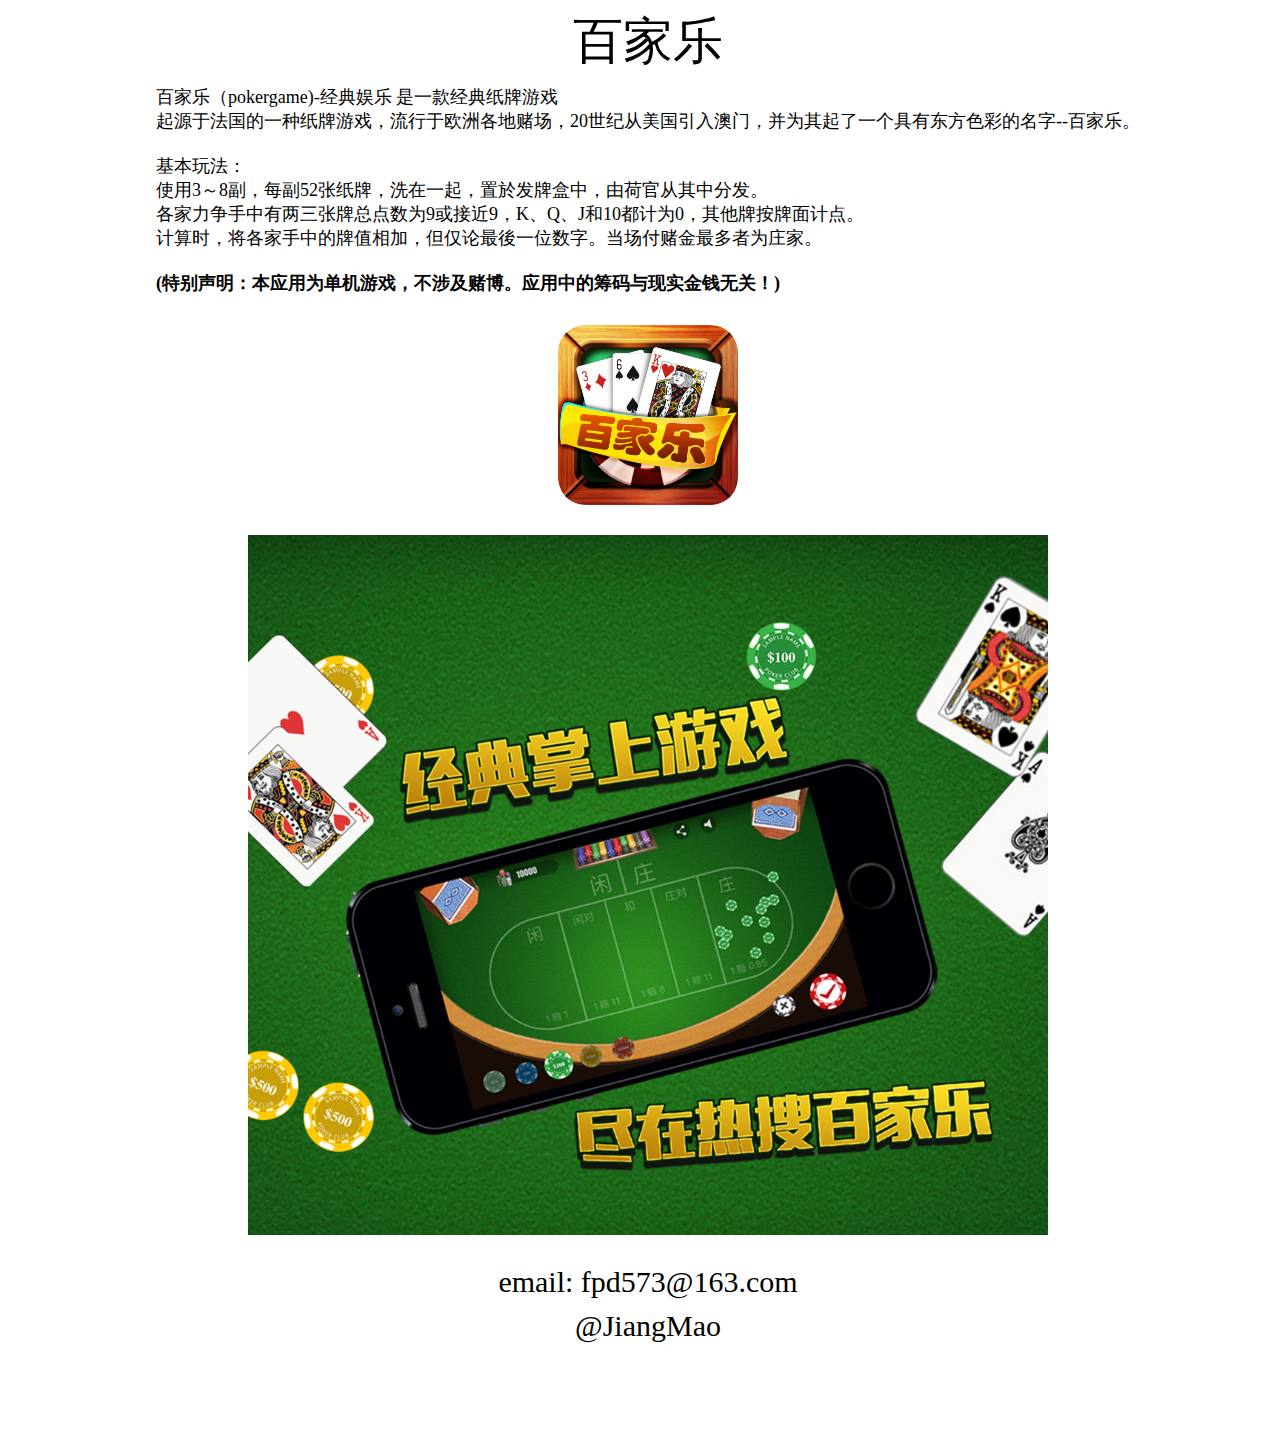
<file: baijiale/index.html>
<!doctype html>
<html lang="en">

<head>
	<meta charset="utf-8">
	<meta http-equiv="x-ua-compatible" content="ie=edge">
	<title>百家乐</title>
	<meta name="description" content="百家乐">
	<meta name="viewport" content="width=device-width, initial-scale=1.0, minimum-scale=1.0, maximum-scale=1.0, user-scalable=no">

	<link href="./index.css" rel="stylesheet" type="text/css" />
</head>

<body ontouchstart="" class="root">
	<div class="title">百家乐</div>
	<div class="tip">
		百家乐（pokergame)-经典娱乐 是一款经典纸牌游戏<br/>
		起源于法国的一种纸牌游戏，流行于欧洲各地赌场，20世纪从美国引入澳门，并为其起了一个具有东方色彩的名字--百家乐。<br/><br/>
		
		基本玩法：<br/>
		使用3～8副，每副52张纸牌，洗在一起，置於发牌盒中，由荷官从其中分发。<br/>
		各家力争手中有两三张牌总点数为9或接近9，K、Q、J和10都计为0，其他牌按牌面计点。<br/>
		计算时，将各家手中的牌值相加，但仅论最後一位数字。当场付赌金最多者为庄家。<br/><br/>
		
		<b>(特别声明：本应用为单机游戏，不涉及赌博。应用中的筹码与现实金钱无关！)</b>
	</div>

	<img src="./logo.png" class="icon">

	<div class="a1">
		<img src="./a1.jpg" class="a2">
		<img src="./a2.jpg" class="a2">
	</div>

	<div class="email">email: fpd573@163.com</div>
	<div class="user">@JiangMao </div>
</body>

</html>
</file>
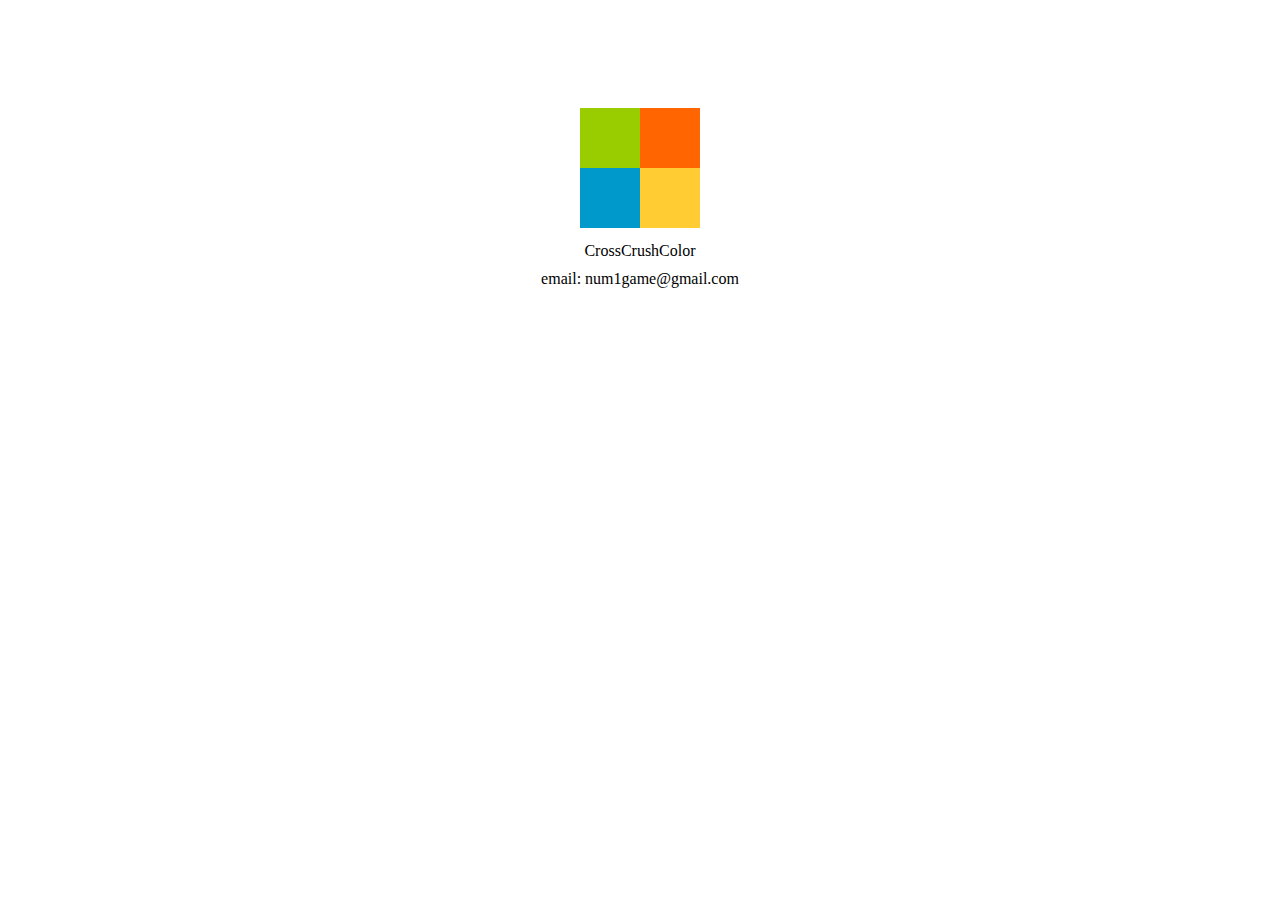
<file: CrossCrushColor/index.html>
<!doctype html>
<html lang="en">

<head>
	<meta charset="utf-8">
	<meta http-equiv="x-ua-compatible" content="ie=edge">
	<title>memory</title>
	<meta name="description" content="Memory Game">
	<meta name="viewport" content="width=device-width, initial-scale=1.0, minimum-scale=1.0, maximum-scale=1.0, user-scalable=no">
	

</head>

<style type="text/css">
	.root {
		position: relative;
	}
	.icon {
		position: relative;
		width: 120px;
		height: 120px;
		left:50%;
		margin-left:-60px;
		margin-top: 100px;
	}
	.center{
		position: relative;
		text-align:center;
		margin-top: 10px;
	}
</style>

<body ontouchstart="" class="root">
	<img src="./icon.png" class="icon">
	<div class="center">CrossCrushColor</div>
	<div class="center">email: num1game@gmail.com</div>
</body>

</html>
</file>
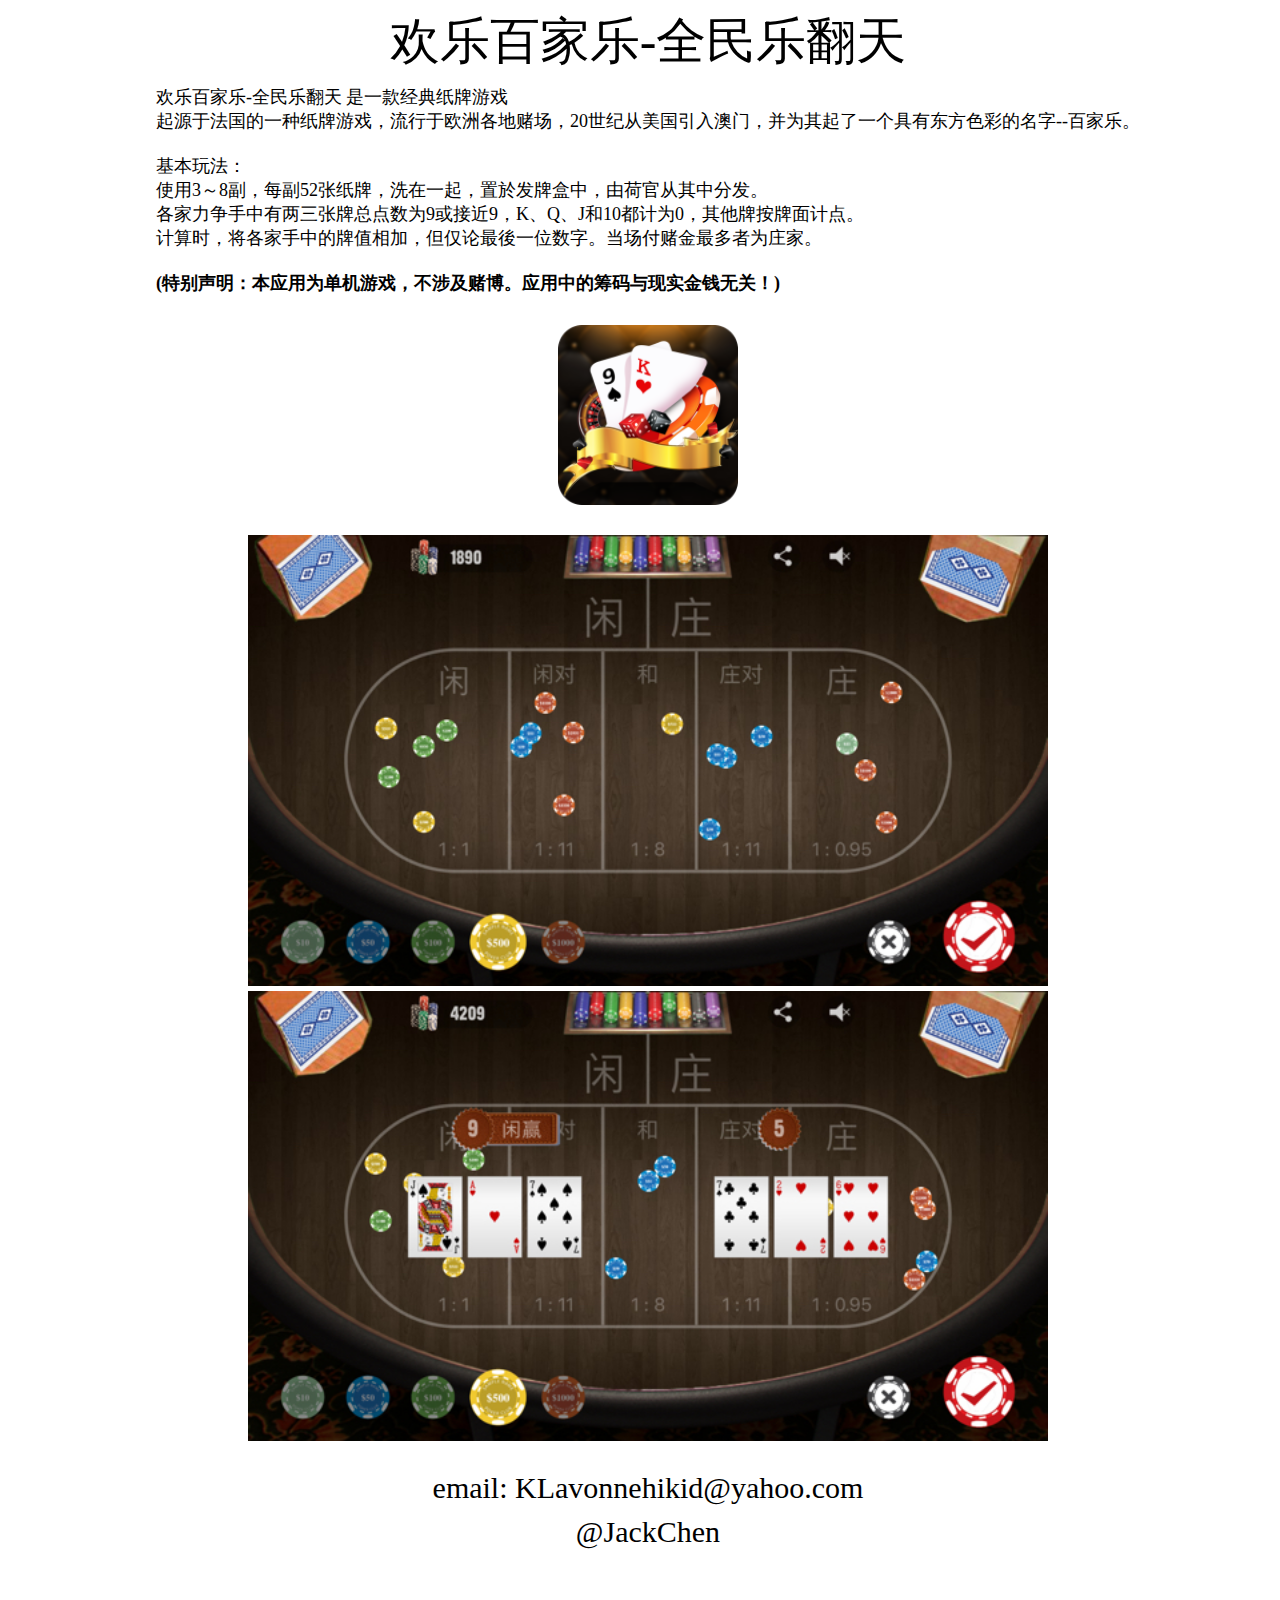
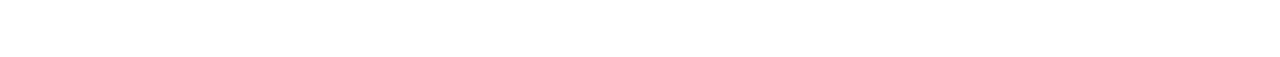
<file: gamebjl/index.html>
<!doctype html>
<html lang="en">

<head>
	<meta charset="utf-8">
	<meta http-equiv="x-ua-compatible" content="ie=edge">
	<title>欢乐百家乐-全民乐翻天</title>
	<meta name="description" content="百家乐">
	<meta name="viewport" content="width=device-width, initial-scale=1.0, minimum-scale=1.0, maximum-scale=1.0, user-scalable=no">

	<link href="./index.css" rel="stylesheet" type="text/css" />
</head>

<body ontouchstart="" class="root">
	<div class="title">欢乐百家乐-全民乐翻天</div>
	<div class="tip">
		欢乐百家乐-全民乐翻天 是一款经典纸牌游戏<br/>
		起源于法国的一种纸牌游戏，流行于欧洲各地赌场，20世纪从美国引入澳门，并为其起了一个具有东方色彩的名字--百家乐。<br/><br/>
		
		基本玩法：<br/>
		使用3～8副，每副52张纸牌，洗在一起，置於发牌盒中，由荷官从其中分发。<br/>
		各家力争手中有两三张牌总点数为9或接近9，K、Q、J和10都计为0，其他牌按牌面计点。<br/>
		计算时，将各家手中的牌值相加，但仅论最後一位数字。当场付赌金最多者为庄家。<br/><br/>
		
		<b>(特别声明：本应用为单机游戏，不涉及赌博。应用中的筹码与现实金钱无关！)</b>
	</div>

	<img src="./logo.png" class="icon">

	<div class="a1">
		<img src="./a1.jpg" class="a2">
		<img src="./a2.jpg" class="a2">
	</div>

	<div class="email">email: KLavonnehikid@yahoo.com</div>
	<div class="user">@JackChen </div>
</body>

</html>
</file>
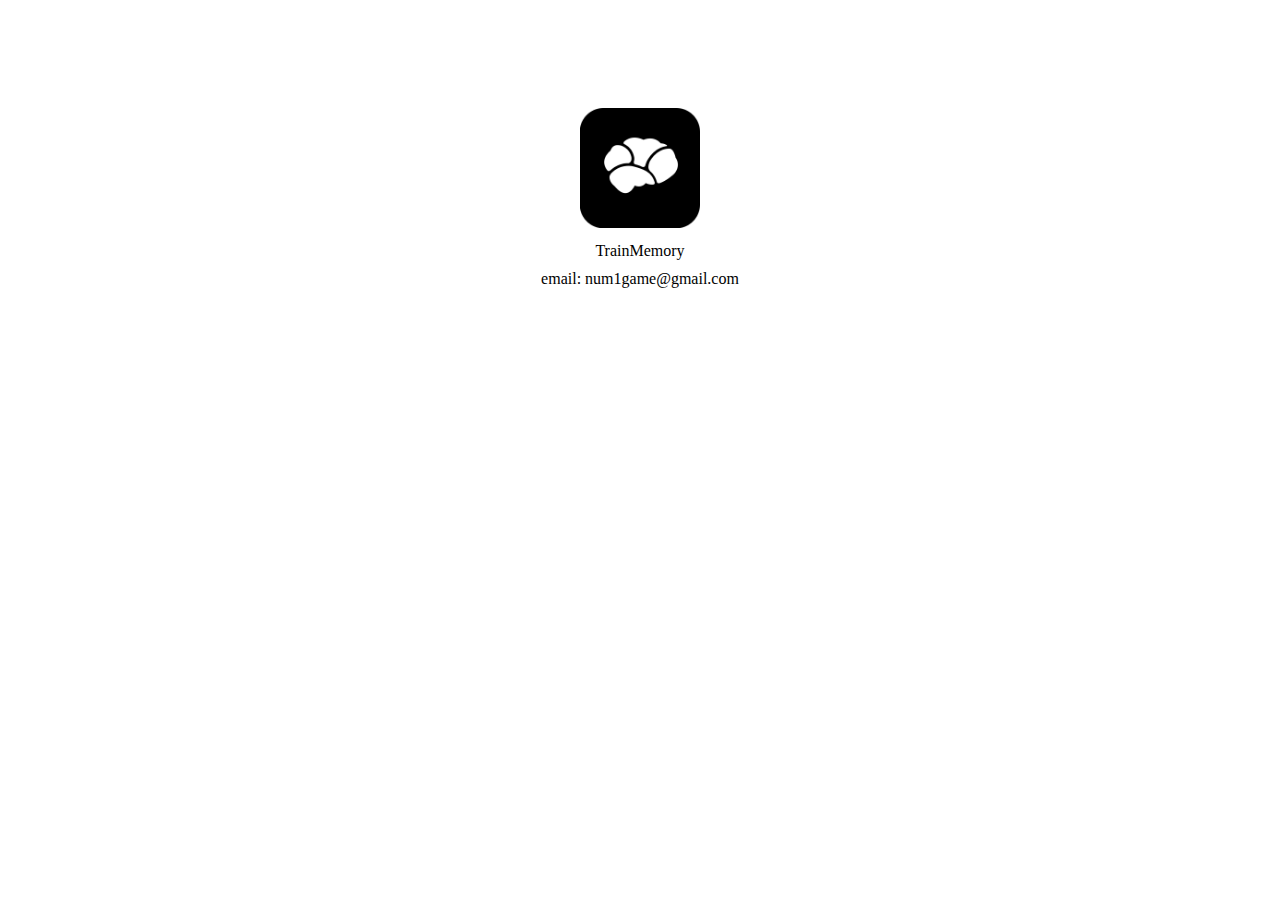
<file: memory/index.html>
<!doctype html>
<html lang="en">

<head>
	<meta charset="utf-8">
	<meta http-equiv="x-ua-compatible" content="ie=edge">
	<title>memory</title>
	<meta name="description" content="Memory Game">
	<meta name="viewport" content="width=device-width, initial-scale=1.0, minimum-scale=1.0, maximum-scale=1.0, user-scalable=no">
	

</head>

<style type="text/css">
	.root {
		position: relative;
	}
	.icon {
		position: relative;
		width: 120px;
		height: 120px;
		left:50%;
		margin-left:-60px;
		margin-top: 100px;
	}
	.center{
		position: relative;
		text-align:center;
		margin-top: 10px;
	}
</style>

<body ontouchstart="" class="root">
	<img src="./icon.png" class="icon">
	<div class="center">TrainMemory</div>
	<div class="center">email: num1game@gmail.com</div>
</body>

</html>
</file>
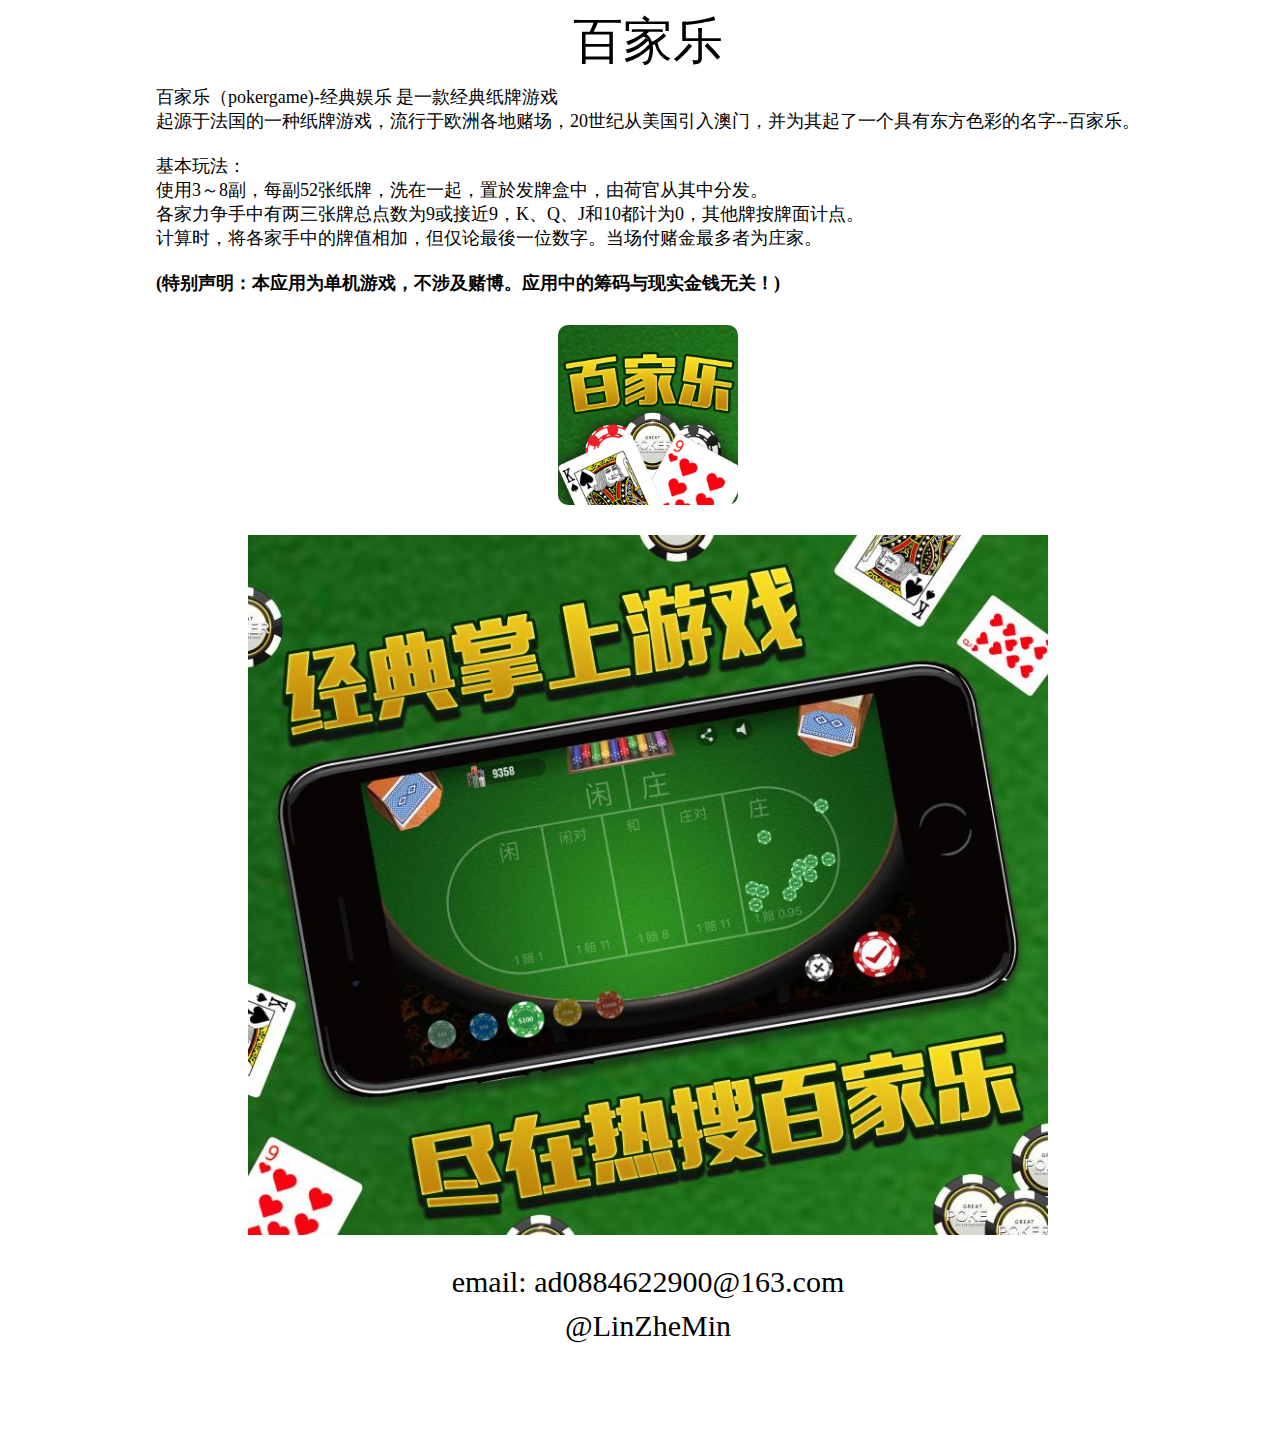
<file: shaizi/index.html>
<!doctype html>
<html lang="en">

<head>
	<meta charset="utf-8">
	<meta http-equiv="x-ua-compatible" content="ie=edge">
	<title>百家乐</title>
	<meta name="description" content="百家乐">
	<meta name="viewport" content="width=device-width, initial-scale=1.0, minimum-scale=1.0, maximum-scale=1.0, user-scalable=no">

	<link href="./index.css" rel="stylesheet" type="text/css" />
</head>

<body ontouchstart="" class="root">
	<div class="title">百家乐</div>
	<div class="tip">
		百家乐（pokergame)-经典娱乐 是一款经典纸牌游戏<br/>
		起源于法国的一种纸牌游戏，流行于欧洲各地赌场，20世纪从美国引入澳门，并为其起了一个具有东方色彩的名字--百家乐。<br/><br/>
		
		基本玩法：<br/>
		使用3～8副，每副52张纸牌，洗在一起，置於发牌盒中，由荷官从其中分发。<br/>
		各家力争手中有两三张牌总点数为9或接近9，K、Q、J和10都计为0，其他牌按牌面计点。<br/>
		计算时，将各家手中的牌值相加，但仅论最後一位数字。当场付赌金最多者为庄家。<br/><br/>
		
		<b>(特别声明：本应用为单机游戏，不涉及赌博。应用中的筹码与现实金钱无关！)</b>
	</div>

	<img src="./logo.png" class="icon">

	<div class="a1">
		<img src="./a1.jpeg" class="a2">
		<img src="./a2.jpeg" class="a2">
	</div>

	<div class="email">email: ad0884622900@163.com</div>
	<div class="user">@LinZheMin </div>
</body>

</html>
</file>
<file: baijiale/index.css>
.root {
    width: 100%;
    height: 100%;
    display: -webkit-box;
    display: -ms-flexbox;
    display: flex;
            -webkit-box-orient: vertical;
            -webkit-box-direction: normal;
                -ms-flex-direction: column;
                    flex-direction: column; 
                    -webkit-box-pack: center; 
                        -ms-flex-pack: center; 
                            justify-content: center;
                            -webkit-box-align: center;
                                -ms-flex-align: center;
                                    align-items: center;
}
.icon {
    width: 180px;
    height: 180px;
    margin-top: 30px;
    border-radius: 10px;
}

.a1 {
    display: -webkit-box;
    display: -ms-flexbox;
    display: flex;
    -webkit-box-orient: horizontal;
    -webkit-box-direction: normal;
        -ms-flex-direction: row;
            flex-direction: row;
            margin-top: 30px;
}

.a2 {
    width: 400px;
    height: 700px;
    -webkit-box-flex: 1;
        -ms-flex: 1;
            flex: 1;
}

.tip{
    font-size: 18px;
    margin-left: 30px;
    margin-right: 30px;
    margin-top: 10px;
}

.title{
    font-size: 50px;
}

.email{
    margin-top: 30px;
    font-size: 30px;
}

.user{
    margin-top: 10px;
    margin-bottom: 100px;
    font-size: 30px;
}
</file>
<file: gamebjl/index.css>
.root {
    width: 100%;
    height: 100%;
    display: -webkit-box;
    display: -ms-flexbox;
    display: flex;
            -webkit-box-orient: vertical;
            -webkit-box-direction: normal;
                -ms-flex-direction: column;
                    flex-direction: column; 
                    -webkit-box-pack: center; 
                        -ms-flex-pack: center; 
                            justify-content: center;
                            -webkit-box-align: center;
                                -ms-flex-align: center;
                                    align-items: center;
}
.icon {
    width: 180px;
    height: 180px;
    margin-top: 30px;
    border-radius: 10px;
}

.a1 {
    display: -webkit-box;
    display: -ms-flexbox;
    display: flex;
            -webkit-box-orient: vertical;
            -webkit-box-direction: normal;
                -ms-flex-direction: column;
                    flex-direction: column;
            margin-top: 30px;
}

.a2 {
    width: 800px;
    height: 480px;
    -webkit-box-flex: 1;
        -ms-flex: 1;
            flex: 1;
}

.a2:last-child{
    margin-top: 5px;
}

.tip{
    font-size: 18px;
    margin-left: 30px;
    margin-right: 30px;
    margin-top: 10px;
}

.title{
    font-size: 50px;
}

.email{
    margin-top: 30px;
    font-size: 30px;
}

.user{
    margin-top: 10px;
    margin-bottom: 100px;
    font-size: 30px;
}
</file>
<file: shaizi/index.css>
.root {
    width: 100%;
    height: 100%;
    display: -webkit-box;
    display: -ms-flexbox;
    display: flex;
            -webkit-box-orient: vertical;
            -webkit-box-direction: normal;
                -ms-flex-direction: column;
                    flex-direction: column; 
                    -webkit-box-pack: center; 
                        -ms-flex-pack: center; 
                            justify-content: center;
                            -webkit-box-align: center;
                                -ms-flex-align: center;
                                    align-items: center;
}
.icon {
    width: 180px;
    height: 180px;
    margin-top: 30px;
    border-radius: 10px;
}

.a1 {
    display: -webkit-box;
    display: -ms-flexbox;
    display: flex;
    -webkit-box-orient: horizontal;
    -webkit-box-direction: normal;
        -ms-flex-direction: row;
            flex-direction: row;
            margin-top: 30px;
}

.a2 {
    width: 400px;
    height: 700px;
    -webkit-box-flex: 1;
        -ms-flex: 1;
            flex: 1;
}

.tip{
    font-size: 18px;
    margin-left: 30px;
    margin-right: 30px;
    margin-top: 10px;
}

.title{
    font-size: 50px;
}

.email{
    margin-top: 30px;
    font-size: 30px;
}

.user{
    margin-top: 10px;
    margin-bottom: 100px;
    font-size: 30px;
}
</file>
